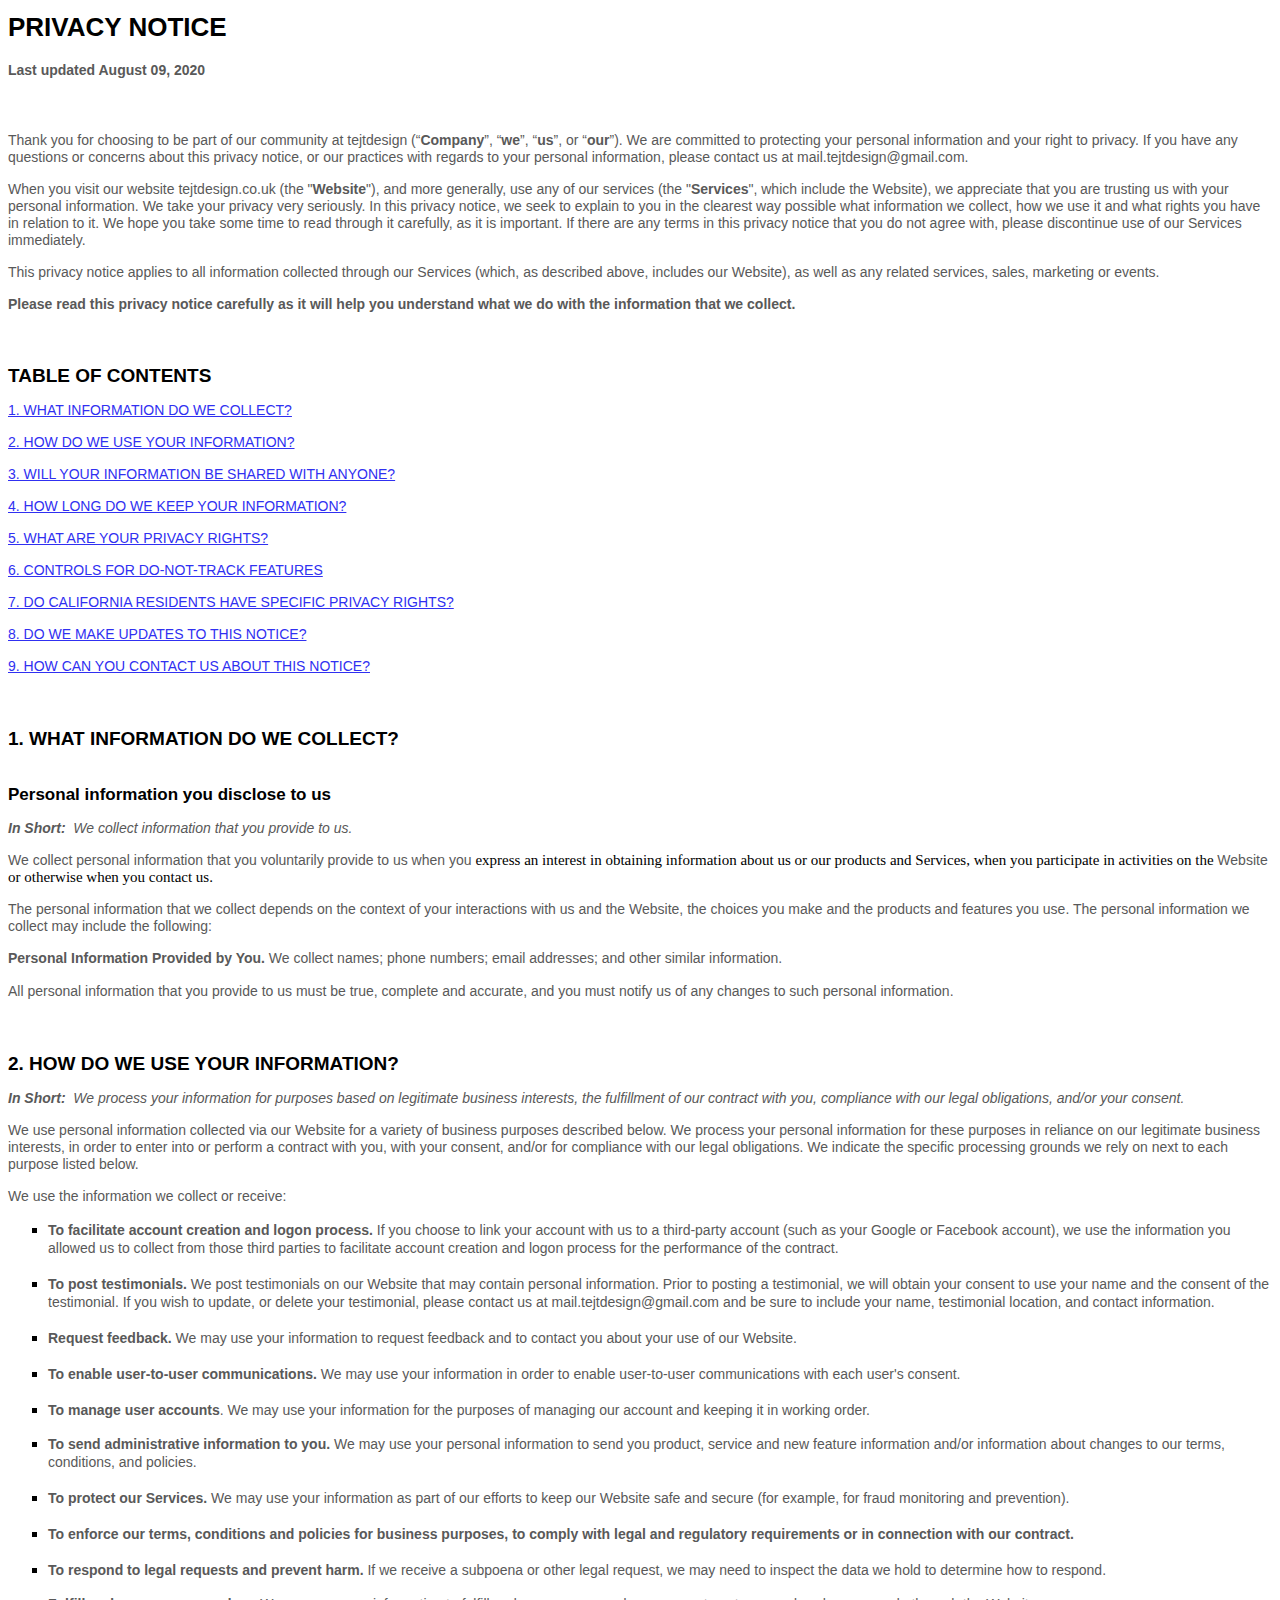
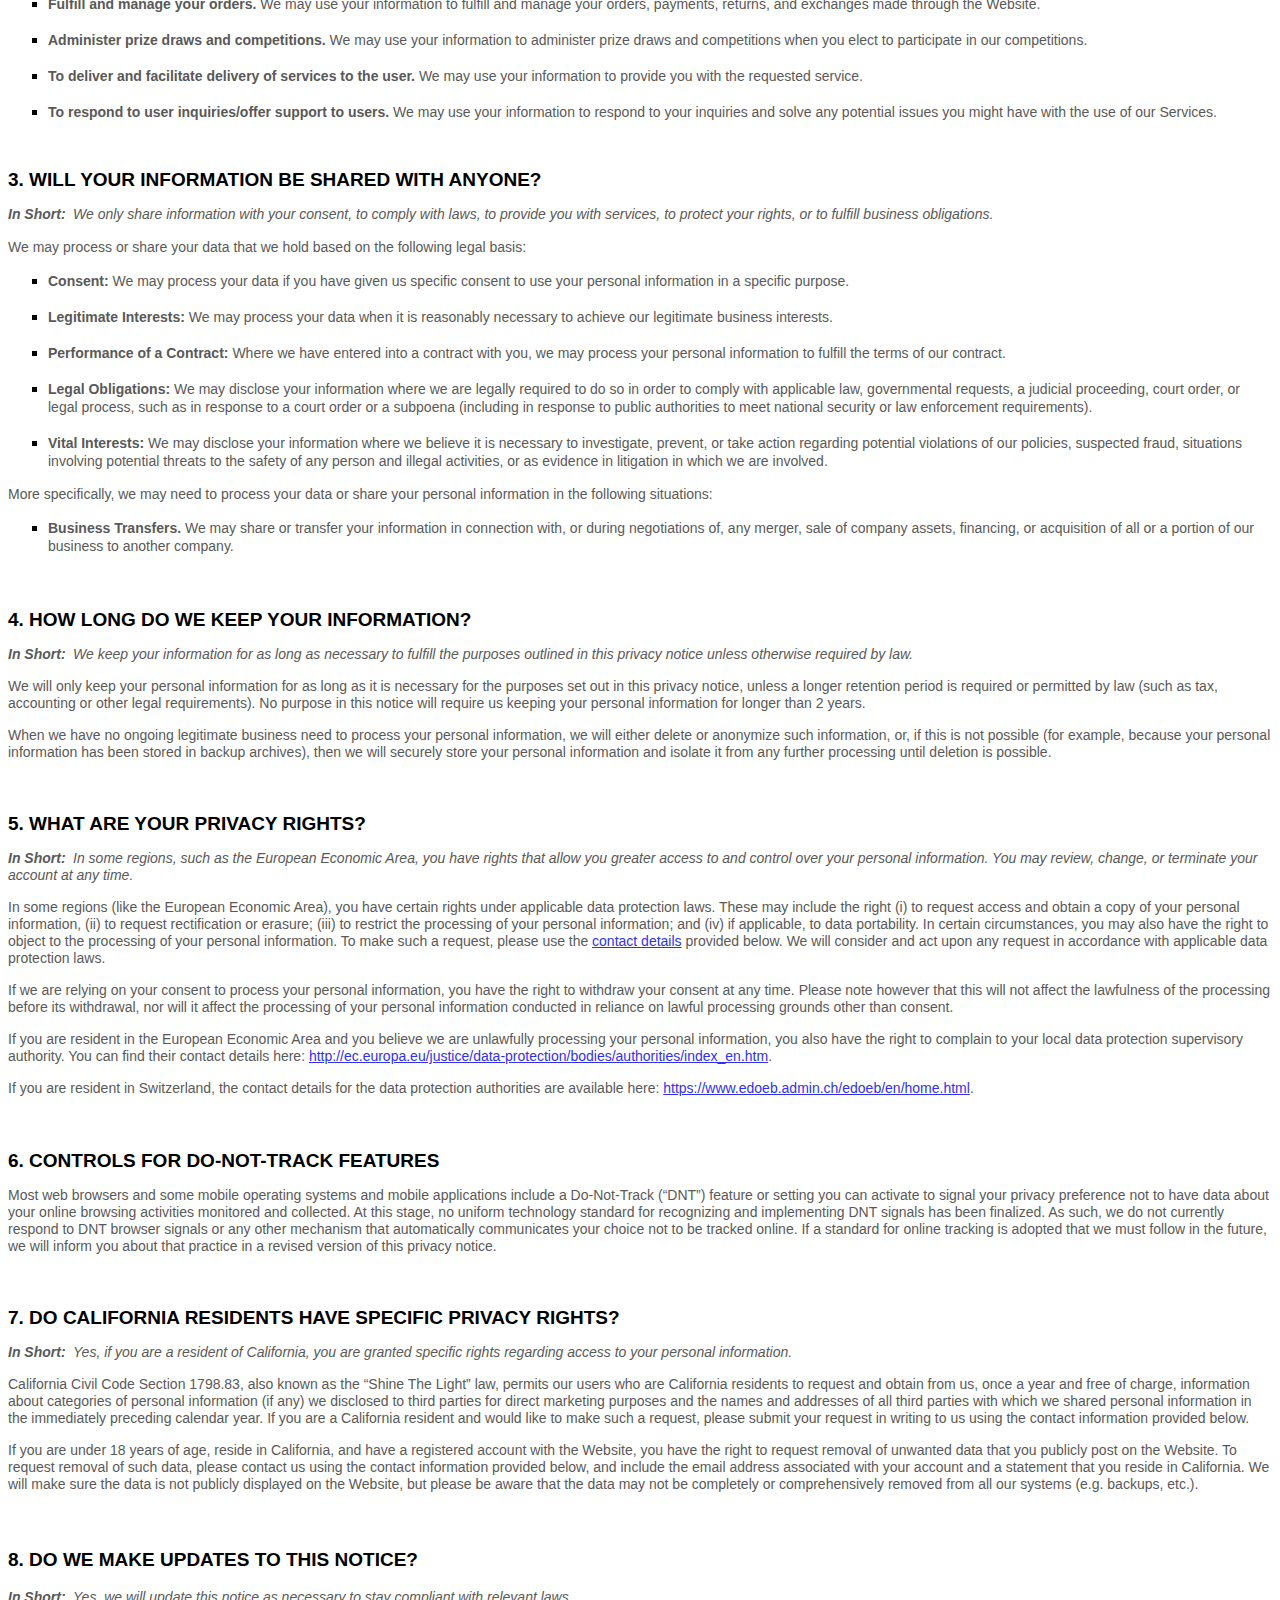
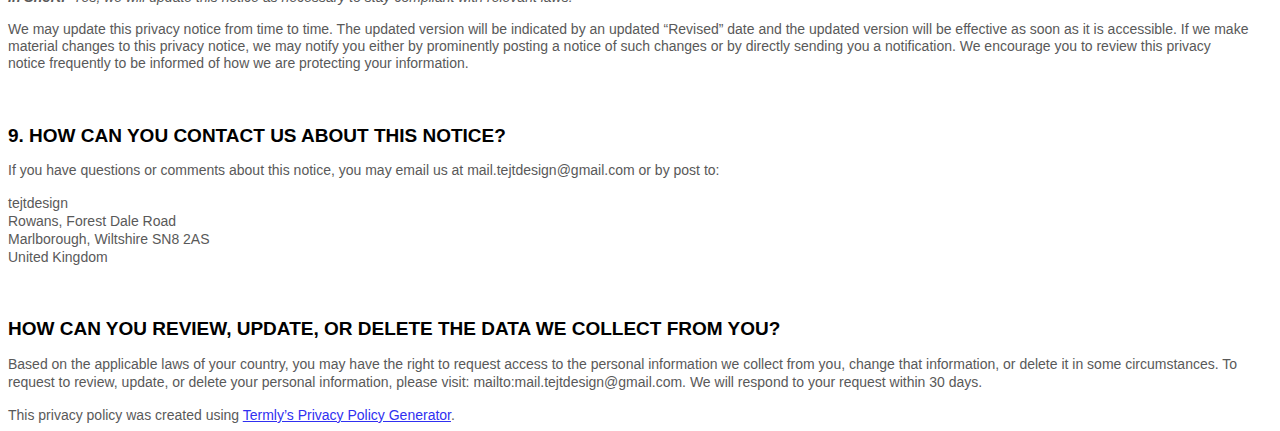
<file: privacy/index.html>
<!DOCTYPE html>
<html>
<head>
	<title>Privacy Policy</title>
	<meta name="robots" content="noindex">
</head>
<body>
<style>
  [data-custom-class='body'], [data-custom-class='body'] * {
          background: transparent !important;
        }
[data-custom-class='title'], [data-custom-class='title'] * {
          font-family: Arial !important;
font-size: 26px !important;
color: #000000 !important;
        }
[data-custom-class='subtitle'], [data-custom-class='subtitle'] * {
          font-family: Arial !important;
color: #595959 !important;
font-size: 14px !important;
        }
[data-custom-class='heading_1'], [data-custom-class='heading_1'] * {
          font-family: Arial !important;
font-size: 19px !important;
color: #000000 !important;
        }
[data-custom-class='heading_2'], [data-custom-class='heading_2'] * {
          font-family: Arial !important;
font-size: 17px !important;
color: #000000 !important;
        }
[data-custom-class='body_text'], [data-custom-class='body_text'] * {
          color: #595959 !important;
font-size: 14px !important;
font-family: Arial !important;
        }
[data-custom-class='link'], [data-custom-class='link'] * {
          color: #3030F1 !important;
font-size: 14px !important;
font-family: Arial !important;
word-break: break-word !important;
        }
</style>

      <div data-custom-class="body">
      <div align="center" class="MsoNormal" data-custom-class="title" style="text-align: left; line-height: 1.5;"><strong><span style="line-height: 22.5px; font-size: 26px;">PRIVACY NOTICE</span></strong></div><p style="font-size:15px;"><span style="color: rgb(127, 127, 127);"><strong><span data-custom-class="subtitle">Last updated <bdt class="question">August 09, 2020</bdt></span></strong></span></p><p style="font-size: 15px; line-height: 1.5;"><br></p><p style="font-size: 15px;"><span style="color: rgb(89, 89, 89);"><span data-custom-class="body_text">Thank you for choosing to be part of our community at <bdt class="question">tejtdesign</bdt><bdt class="block-component"></bdt> (“<bdt class="block-component"></bdt><strong>Company</strong><bdt class="statement-end-if-in-editor"></bdt>”, “<strong>we</strong>”, “<strong>us</strong>”, or “<strong>our</strong>”). We are committed to protecting your personal information and your right to privacy. If you have any questions or concerns about this privacy notice, or our practices with regards to your personal information, please contact us at <bdt class="question">mail.tejtdesign@gmail.com</bdt>.</span></span></p><p style="font-size: 15px;"><span style="color: rgb(89, 89, 89);"><span data-custom-class="body_text">When you <bdt class="block-component"></bdt>visit our website <bdt class="question">tejtdesign.co.uk</bdt> (the "<strong>Website</strong>"), <bdt class="statement-end-if-in-editor"></bdt><bdt class="block-component"></bdt><bdt class="block-component"></bdt> and more generally, use any of our services (the "<strong>Services</strong>", which include the <span style="color: rgb(89, 89, 89);"><span data-custom-class="body_text"><bdt class="block-component"></bdt>Website<span style="color: rgb(89, 89, 89);"><span data-custom-class="body_text"><bdt class="statement-end-if-in-editor"></bdt></span></span><bdt class="block-component"></bdt></span></span></span><span data-custom-class="body_text"><span style="color: rgb(89, 89, 89);"><span data-custom-class="body_text"><bdt class="block-component"></bdt></span></span></span><span data-custom-class="body_text">), we appreciate that you are trusting us with your personal information. We take your privacy very seriously. In this privacy notice, we seek to explain to you in the clearest way possible what information we collect, how we use it and what rights you have in relation to it. We hope you take some time to read through it carefully, as it is important. If there are any terms in this privacy notice<span style="color: rgb(89, 89, 89);"> </span>that you do not agree with, please discontinue use of our Services immediately.</span></span></p><p style="font-size: 15px;"><span style="color: rgb(89, 89, 89);"><span data-custom-class="body_text">This privacy notice applies to all information collected through our Services (which, as described above, includes our <bdt class="block-component"></bdt>Website<span style="color: rgb(89, 89, 89);"><span data-custom-class="body_text"><bdt class="statement-end-if-in-editor"></bdt></span></span><bdt class="block-component"><bdt class="block-component"></bdt></span></span></span><span data-custom-class="body_text">), as well as any related services, sales, marketing or events.</span></span></p><p style="font-size: 15px;"><span style="color: rgb(89, 89, 89);"><strong><span data-custom-class="body_text">Please read this privacy notice<span style="color: rgb(89, 89, 89);"> </span>carefully as it will help you understand what we do with the information that we collect.</span></strong></span></p><p style="font-size: 15px; line-height: 1.5;"><span style="color: rgb(89, 89, 89);"><br></span></p><p style="font-size:15px;"><span style="color: rgb(0, 0, 0);"><strong><span style="font-size: 19px;"><span data-custom-class="heading_1">TABLE OF CONTENTS</span></span></strong></span></p><p style="font-size:15px;"><a data-custom-class="link" href="#infocollect"><span style="color: rgb(89, 89, 89);">1. WHAT INFORMATION DO WE COLLECT?</span></a><span style="color: rgb(89, 89, 89);"><bdt class="block-component"></bdt></span></p><p style="font-size:15px;"><a data-custom-class="link" href="#infouse"><span style="color: rgb(89, 89, 89);">2. HOW DO WE USE YOUR INFORMATION?</span></a><span style="color: rgb(89, 89, 89);"><span style="color: rgb(89, 89, 89);"><bdt class="statement-end-if-in-editor"></bdt></span></span></p><p style="font-size:15px;"><span style="color: rgb(89, 89, 89);"><a data-custom-class="link" href="#infoshare">3. WILL YOUR INFORMATION BE SHARED WITH ANYONE?</a><bdt class="block-component"></bdt></span></span><span style="font-size: 15px; color: rgb(89, 89, 89);"><bdt class="block-component"></bdt></span><span style="color: rgb(89, 89, 89);"><span style="color: rgb(89, 89, 89);"><bdt class="block-component"></bdt><bdt class="block-component"></bdt></span></span><bdt class="block-component"></bdt><bdt class="block-component"></bdt></span></p><p style="font-size:15px;"><a data-custom-class="link" href="#inforetain"><span style="color: rgb(89, 89, 89);">4. HOW LONG DO WE KEEP YOUR INFORMATION?</span></a><span style="color: rgb(89, 89, 89);"><span style="color: rgb(89, 89, 89);"><bdt class="block-component"></bdt></span></span><bdt class="block-component"></bdt></p><p style="font-size:15px;"><a data-custom-class="link" href="#privacyrights"><span style="color: rgb(89, 89, 89);">5. WHAT ARE YOUR PRIVACY RIGHTS?</span></a></p><p style="font-size:15px;"><a data-custom-class="link" href="#DNT"><span style="color: rgb(89, 89, 89);">6. CONTROLS FOR DO-NOT-TRACK FEATURES</span></a></p><p style="font-size:15px;"><a data-custom-class="link" href="#caresidents"><span style="color: rgb(89, 89, 89);">7. DO CALIFORNIA RESIDENTS HAVE SPECIFIC PRIVACY RIGHTS?</span></a></p><p style="font-size:15px;"><a data-custom-class="link" href="#policyupdates"><span style="color: rgb(89, 89, 89);">8. DO WE MAKE UPDATES TO THIS NOTICE?</span></a></p><p style="font-size:15px;"><a data-custom-class="link" href="#contact"><span style="color: rgb(89, 89, 89);">9. HOW CAN YOU CONTACT US ABOUT THIS NOTICE?</span></a></p><p style="font-size: 15px; line-height: 1.5;"><span style="color: rgb(89, 89, 89);"><br></span></p><p id="infocollect" style="font-size:15px;"><span style="color: rgb(0, 0, 0);"><strong><span style="font-size: 19px;"><span data-custom-class="heading_1">1. WHAT INFORMATION DO WE COLLECT?</span></span></strong></span><bdt class="block-component"><span data-custom-class="body_text"></span></bdt></p><p style="font-size: 15px;"><strong><span style="font-size: 16px;"><span data-custom-class="heading_2"><strong><span data-custom-class="heading_2"><br>Personal information you disclose to us</span></strong></span></span></strong></p><p style="font-size:15px;"><strong><span data-custom-class="body_text"><em><span style="font-size: 15px;">In Short:  </span></em></span></strong><span data-custom-class="body_text"><em><span style="font-size: 15px;">We collect information that you provide to us.</span></em></span></p><p style="font-size:15px;"><span data-custom-class="body_text"><span style="font-size: 15px;">We collect personal information that you voluntarily provide to us when you <bdt class="block-component"></bdt></span></span>express an interest in obtaining information about us or our products and Services, when you participate in activities on the <span data-custom-class="body_text"><span style="font-size: 15px;"><bdt class="block-component"></bdt>Website<bdt class="statement-end-if-in-editor"></bdt><bdt class="block-component"></bdt><bdt class="block-component"></bdt></span></span><bdt class="block-component"></bdt> or otherwise when you contact us.</span></span></p><p style="font-size:15px;"><span data-custom-class="body_text"><span style="font-size: 15px;">The personal information that we collect depends on the context of your interactions with us and the <span data-custom-class="body_text"><bdt class="block-component"></bdt>Website<bdt class="statement-end-if-in-editor"></bdt><bdt class="block-component"></bdt><bdt class="block-component"></bdt></span>, the choices you make and the products and features you use. The personal information we collect may include the following:<bdt class="block-component"></bdt></span></span></p><p style="font-size:15px;"><span style="font-size: 15px;"><span data-custom-class="body_text"><strong>Personal Information Provided by You.</strong> We collect <bdt class="forloop-component"></bdt><bdt class="question">names</bdt>; <bdt class="forloop-component"></bdt><bdt class="question">phone numbers</bdt>; <bdt class="forloop-component"></bdt><bdt class="question">email addresses</bdt>; <bdt class="forloop-component"></bdt>and other similar information.</span><span data-custom-class="body_text"><bdt class="statement-end-if-in-editor"></bdt><bdt class="block-component"><bdt class="block-component"></bdt></bdt></span></span></p><div><span data-custom-class="body_text">All personal information that you provide to us must be true, complete and accurate, and you must notify us of any changes to such personal information.<span style="font-size: 15px;"><bdt class="statement-end-if-in-editor"><bdt class="statement-end-if-in-editor"></bdt></bdt></span></span><bdt class="block-component"></bdt><span data-custom-class="body_text"><span style="font-size: 15px;"><bdt class="statement-end-if-in-editor"><bdt class="statement-end-if-in-editor"><span style="font-size: 15px;"><span data-custom-class="body_text"><span style="font-size: 15px;"><span data-custom-class="body_text"><bdt class="statement-end-if-in-editor"><bdt class="statement-end-if-in-editor"><bdt class="block-component"></bdt></bdt></span></span></span></span><span style="color: rgb(89, 89, 89); font-size: 15px;"><span data-custom-class="body_text"><span style="color: rgb(89, 89, 89); font-size: 15px;"><span data-custom-class="body_text"><bdt class="statement-end-if-in-editor"><bdt class="block-component"></bdt></bdt></span></span></span></span></bdt></span></span><bdt class="block-component"></bdt></p><p style="font-size: 15px; line-height: 1.5;"><br></p><p id="infouse" style="font-size: 15px;"><span style="color: rgb(0, 0, 0);"><strong><span style="font-size: 19px;"><span data-custom-class="heading_1">2. HOW DO WE USE YOUR INFORMATION?</span></span></strong></span></p><p style="font-size: 15px;"><span data-custom-class="body_text"><em><strong>In Short:  </strong>We process your information for purposes based on legitimate business interests, the fulfillment of our contract with you, compliance with our legal obligations, and/or your consent.</em></span></p><p style="font-size: 15px;"><span data-custom-class="body_text">We use personal information collected via our <span style="font-size: 15px;"><span data-custom-class="body_text"><bdt class="block-component"></bdt>Website<bdt class="statement-end-if-in-editor"></bdt><bdt class="block-component"></bdt><bdt class="block-component"></bdt></span></span> for a variety of business purposes described below. We process your personal information for these purposes in reliance on our legitimate business interests, in order to enter into or perform a contract with you, with your consent, and/or for compliance with our legal obligations. We indicate the specific processing grounds we rely on next to each purpose listed below.</span><bdt class="block-component"></bdt></p><p style="font-size: 15px;"><span data-custom-class="body_text">We use the information we collect or receive:</span><bdt class="block-component"></bdt></p><ul><li><span data-custom-class="body_text"><span style="color: rgb(89, 89, 89); font-size: 15px;"><span style="font-size: 15px;"><span style="color: rgb(89, 89, 89);"><strong><span data-custom-class="body_text">To facilitate account creation and logon process.</span></strong><span data-custom-class="body_text"> If you choose to link your account with us to a third-party account (such as your Google or Facebook account), we use the information you allowed us to collect from those third parties to facilitate account creation and logon process for the performance of the contract. <bdt class="block-component"></bdt></span></span></span></span></span></span></span><br><br></span></li><li><span style="font-size: 15px;"><span style="color: rgb(89, 89, 89);"><strong><span data-custom-class="body_text">To post testimonials.</span></strong><span data-custom-class="body_text"> We post testimonials on our <span style="font-size: 15px;"><span style="color: rgb(89, 89, 89);"><span data-custom-class="body_text"><bdt class="block-component"></bdt>Website<bdt class="statement-end-if-in-editor"></bdt><bdt class="block-component"></bdt><bdt class="block-component"></bdt></span></span></span> that may contain personal information. Prior to posting a testimonial, we will obtain your consent to use your name and the consent of the testimonial. If you wish to update, or delete your testimonial, please contact us at <bdt class="block-component"></bdt><bdt class="question">mail.tejtdesign@gmail.com</bdt><bdt class="else-block"></bdt> and be sure to include your name, testimonial location, and contact information.</span></span></span><span data-custom-class="body_text"><br><br></span></li><li><span style="font-size: 15px;"><span style="color: rgb(89, 89, 89);"><strong><span data-custom-class="body_text">Request feedback.</span></strong><span data-custom-class="body_text"> We may use your information to request feedback and to contact you about your use of our <span style="font-size: 15px;"><span style="color: rgb(89, 89, 89);"><span data-custom-class="body_text"><bdt class="block-component"></bdt>Website<bdt class="statement-end-if-in-editor"></bdt><bdt class="block-component"></bdt><bdt class="block-component"></bdt></span></span></span>.</span></span></span><span data-custom-class="body_text"><br><br></span></li><li><span style="font-size: 15px;"><span style="color: rgb(89, 89, 89);"><strong><span data-custom-class="body_text">To enable user-to-user communications.</span></strong><span data-custom-class="body_text"> We may use your information in order to enable user-to-user communications with each user's consent.</span></span></span><span data-custom-class="body_text"><br><br></span></li><li><span style="font-size: 15px;"><span style="color: rgb(89, 89, 89);"><span style="font-size: 15px;"><span style="color: rgb(89, 89, 89);"><span style="font-size: 15px;"><span style="color: rgb(89, 89, 89);"><span style="font-size: 15px;"><span style="color: rgb(89, 89, 89);"><span style="font-size: 15px;"><span style="color: rgb(89, 89, 89);"><span style="font-size: 15px;"><span style="color: rgb(89, 89, 89);"><span style="font-size: 15px;"><span style="color: rgb(89, 89, 89);"><span style="font-size: 15px;"><span style="color: rgb(89, 89, 89);"><span style="font-size: 15px;"><span style="color: rgb(89, 89, 89);"><span style="font-size: 15px;"><span style="color: rgb(89, 89, 89);"><span style="font-size: 15px;"><span style="color: rgb(89, 89, 89);"><span style="font-size: 15px;"><span style="color: rgb(89, 89, 89);"><span style="font-size: 15px;"><span style="color: rgb(89, 89, 89);"><span data-custom-class="body_text"><strong>To manage user accounts</strong>. We may use your information for the purposes of managing our account and keeping it in working order.</span></span></span></span></span></span></span></span></span></span></span></span></span></span></span></span></span></span></span></span></span></span></span></span></span></span></span><bdt class="statement-end-if-in-editor"></bdt></li></ul><p style="font-size: 15px;"><bdt class="block-component"></bdt></p><ul><li><span data-custom-class="body_text"><span style="color: rgb(89, 89, 89); font-size: 15px;"><strong><span data-custom-class="body_text">To send administrative information to you. </span></strong><span data-custom-class="body_text">We may use your personal information to send you product, service and new feature information and/or information about changes to our terms, conditions, and policies.</span></span><br><br></span></li><li><span style="font-size: 15px;"><span style="color: rgb(89, 89, 89);"><strong><span data-custom-class="body_text">To protect our Services.</span></strong><span data-custom-class="body_text"> We may use your information as part of our efforts to keep our <span style="font-size: 15px;"><span style="color: rgb(89, 89, 89);"><span data-custom-class="body_text"><bdt class="block-component"></bdt>Website<bdt class="statement-end-if-in-editor"></bdt><bdt class="block-component"></bdt><bdt class="block-component"></bdt></span></span></span> safe and secure (for example, for fraud monitoring and prevention).</span></span></span><span data-custom-class="body_text"><br><br></span></li><li><span style="font-size: 15px;"><span style="color: rgb(89, 89, 89);"><strong><span data-custom-class="body_text">To enforce our terms, conditions and policies for business purposes, to comply with legal and regulatory requirements or in connection with our contract.</span></strong></span></span><span data-custom-class="body_text"><br><br></span></li><li><span style="font-size: 15px;"><span style="color: rgb(89, 89, 89);"><strong><span data-custom-class="body_text">To respond to legal requests and prevent harm. </span></strong><span data-custom-class="body_text">If we receive a subpoena or other legal request, we may need to inspect the data we hold to determine how to respond.</span></span></span><bdt class="statement-end-if-in-editor"></bdt></li></ul><p style="font-size: 15px;"><bdt class="block-component"></bdt></p><ul><li><span style="font-size: 15px;"><span style="color: rgb(89, 89, 89);"><strong><span data-custom-class="body_text">Fulfill and manage your orders.</span></strong><span data-custom-class="body_text"> We may use your information to fulfill and manage your orders, payments, returns, and exchanges made through the <span style="font-size: 15px;"><span style="color: rgb(89, 89, 89);"><span data-custom-class="body_text"><bdt class="block-component"></bdt>Website<bdt class="statement-end-if-in-editor"></bdt><bdt class="block-component"></bdt><bdt class="block-component"></bdt></span></span></span>.</span></span></span><span data-custom-class="body_text"><br><br></span></li><li><span style="font-size: 15px;"><span style="color: rgb(89, 89, 89);"><strong><span data-custom-class="body_text">Administer prize draws and competitions. </span></strong><span data-custom-class="body_text">We may use your information to administer prize draws and competitions when you elect to participate in our competitions.</span></span></span><span data-custom-class="body_text"><br><br></span></li><li><span style="font-size: 15px;"><span style="color: rgb(89, 89, 89);"><span style="font-size: 15px;"><span style="color: rgb(89, 89, 89);"><span style="font-size: 15px;"><span style="color: rgb(89, 89, 89);"><span style="font-size: 15px;"><span style="color: rgb(89, 89, 89);"><span style="font-size: 15px;"><span style="color: rgb(89, 89, 89);"><span style="font-size: 15px;"><span style="color: rgb(89, 89, 89);"><span style="font-size: 15px;"><span style="color: rgb(89, 89, 89);"><span style="font-size: 15px;"><span style="color: rgb(89, 89, 89);"><span style="font-size: 15px;"><span style="color: rgb(89, 89, 89);"><span style="font-size: 15px;"><span style="color: rgb(89, 89, 89);"><span style="font-size: 15px;"><span style="color: rgb(89, 89, 89);"><span style="font-size: 15px;"><span style="color: rgb(89, 89, 89);"><span style="font-size: 15px;"><span style="color: rgb(89, 89, 89);"><span data-custom-class="body_text"><strong>To deliver and facilitate delivery of services to the user.</strong> We may use your information to provide you with the requested service.</span></span></span></span></span></span></span></span></span></span></span></span></span></span></span></span></span></span></span></span></span></span></span></span></span></span></span><span data-custom-class="body_text"><br><br></span></li><li><span style="font-size: 15px;"><span style="color: rgb(89, 89, 89);"><span style="font-size: 15px;"><span style="color: rgb(89, 89, 89);"><span style="font-size: 15px;"><span style="color: rgb(89, 89, 89);"><span style="font-size: 15px;"><span style="color: rgb(89, 89, 89);"><span style="font-size: 15px;"><span style="color: rgb(89, 89, 89);"><span style="font-size: 15px;"><span style="color: rgb(89, 89, 89);"><span style="font-size: 15px;"><span style="color: rgb(89, 89, 89);"><span style="font-size: 15px;"><span style="color: rgb(89, 89, 89);"><span style="font-size: 15px;"><span style="color: rgb(89, 89, 89);"><span style="font-size: 15px;"><span style="color: rgb(89, 89, 89);"><span style="font-size: 15px;"><span style="color: rgb(89, 89, 89);"><span style="font-size: 15px;"><span style="color: rgb(89, 89, 89);"><span style="font-size: 15px;"><span style="color: rgb(89, 89, 89);"><span data-custom-class="body_text"><strong>To respond to user inquiries/offer support to users.</strong> We may use your information to respond to your inquiries and solve any potential issues you might have with the use of our Services.</span></span></span></span></span></span></span></span></span></span></span></span></span></span></span></span></span></span></span></span></span></span></span></span></span></span></span><bdt class="statement-end-if-in-editor"></bdt></li></ul><p style="font-size: 15px;"><bdt class="block-component"></bdt></li></ul><p style="font-size: 15px;"><bdt class="block-component"></bdt></li></ul><p style="font-size: 15px;"><bdt class="block-component"><bdt class="statement-end-if-in-editor"></bdt></bdt></p><p style="font-size: 15px;"><br></p><p id="infoshare" style="font-size:15px;"><span style="color: rgb(0, 0, 0);"><strong><span style="font-size: 19px;"><span data-custom-class="heading_1">3. WILL YOUR INFORMATION BE SHARED WITH ANYONE?</span></span></strong></span></p><p style="font-size: 15px;"><span style="color: rgb(89, 89, 89);"><strong><em><span style="font-size: 15px;"><span data-custom-class="body_text">In Short:</span></span> </em> </strong><span style="font-size: 15px;"><em><span data-custom-class="body_text">We only share information with your consent, to comply with laws, to provide you with services, to protect your rights, or to fulfill business obligations.</span></em></span></span></p><div><span style="color: rgb(89, 89, 89); font-size: 15px;"><span data-custom-class="body_text">We may process or share your data that we hold based on the following legal basis:</span></span></div><ul><li><span data-custom-class="body_text"><span style="color: rgb(89, 89, 89); font-size: 15px;"><strong>Consent:</strong> We may process your data if you have given us specific consent to use your personal information in a specific purpose.</span><br><br></span></li><li><span data-custom-class="body_text"><span style="color: rgb(89, 89, 89); font-size: 15px;"><strong>Legitimate Interests:</strong> We may process your data when it is reasonably necessary to achieve our legitimate business interests.</span><br><br></span></li><li><span data-custom-class="body_text"><span style="color: rgb(89, 89, 89); font-size: 15px;"><strong>Performance of a Contract: </strong>Where we have entered into a contract with you, we may process your personal information to fulfill the terms of our contract.</span><br><br></span></li><li><span data-custom-class="body_text"><span style="color: rgb(89, 89, 89); font-size: 15px;"><strong>Legal Obligations:</strong> We may disclose your information where we are legally required to do so in order to comply with applicable law, governmental requests, a judicial proceeding, court order, or legal process, such as in response to a court order or a subpoena (including in response to public authorities to meet national security or law enforcement requirements).</span><br><br></span></li><li><span style="color: rgb(89, 89, 89); font-size: 15px;"><span data-custom-class="body_text"><strong>Vital Interests:</strong> We may disclose your information where we believe it is necessary to investigate, prevent, or take action regarding potential violations of our policies, suspected fraud, situations involving potential threats to the safety of any person and illegal activities, or as evidence in litigation in which we are involved.</span></span></li></ul><p style="font-size:15px;"><span style="font-size: 15px;"><span style="color: rgb(89, 89, 89);"><span data-custom-class="body_text">More specifically, we may need to process your data or share your personal information in the following situations:</span></span></span></p><ul><li><span style="font-size: 15px;"><span style="color: rgb(89, 89, 89);"><strong><span data-custom-class="body_text">Business Transfers.</span></strong><span data-custom-class="body_text"> We may share or transfer your information in connection with, or during negotiations of, any merger, sale of company assets, financing, or acquisition of all or a portion of our business to another company.</span></span></span></li></ul><div><span style="font-size: 15px;"><span style="color: rgb(89, 89, 89);"><span data-custom-class="body_text"><bdt class="block-component"></bdt></span></span></span></span></span></li></ul><div><span style="font-size: 15px;"><span style="color: rgb(89, 89, 89);"><span data-custom-class="body_text"><bdt class="block-component"></bdt></span></span></span></span></span></bdt></span></span></span></span></span></li></ul><div><span style="font-size: 15px;"><span style="color: rgb(89, 89, 89);"><span style="font-size: 15px;"><span style="color: rgb(89, 89, 89);"><span data-custom-class="body_text"><bdt class="block-component"></bdt></span></span></span></span></span></li></ul><div><span style="font-size: 15px;"><span style="color: rgb(89, 89, 89);"><span data-custom-class="body_text"><bdt class="block-component"></bdt></span></span></span></span></span></li></ul><div><span style="font-size: 15px;"><span style="color: rgb(89, 89, 89);"><span data-custom-class="body_text"><bdt class="block-component"></bdt></span></span></span></span></span></li></ul><div><span style="font-size: 15px;"><span style="color: rgb(89, 89, 89);"><span style="font-size: 15px;"><span data-custom-class="body_text"><bdt class="block-component"></bdt></span></span></span></span></span></li></ul><div><span style="color: rgb(89, 89, 89);"><bdt class="block-component"></bdt></span><span style="color: rgb(89, 89, 89); font-size: 15px;"><span style="font-size: 15px;"><span style="color: rgb(89, 89, 89);"><span style="font-size: 15px;"><span style="color: rgb(89, 89, 89);"><bdt class="block-component"><span data-custom-class="heading_1"></bdt></span><span data-custom-class="body_text"><bdt class="block-component"></bdt><bdt class="block-component"></bdt></span><bdt class="block-component"><span data-custom-class="body_text"><bdt class="block-component"></bdt><bdt class="block-component"></span></bdt></span></span></span></span></span></span></span></span></p><p style="font-size: 15px; line-height: 1.5;"><span style="color: rgb(89, 89, 89);"><br></span></p><p id="inforetain" style="font-size:15px;"><span style="color: rgb(0, 0, 0);"><strong><span style="font-size: 19px;"><span data-custom-class="heading_1">4. HOW LONG DO WE KEEP YOUR INFORMATION?</span></span></strong></span></p><p style="font-size: 15px;"><span style="color: rgb(89, 89, 89);"><strong><em><span style="font-size: 15px;"><span data-custom-class="body_text">In Short:</span></span> </em> </strong><span style="font-size: 15px;"><em><span data-custom-class="body_text">We keep your information for as long as necessary to fulfill the purposes outlined in this privacy notice<span style="color: rgb(89, 89, 89);"> </span>unless otherwise required by law.</span></em></span></span></p><p style="font-size: 15px;"><span style="font-size: 15px;"><span style="color: rgb(89, 89, 89);"><span data-custom-class="body_text">We will only keep your personal information for as long as it is necessary for the purposes set out in this privacy notice, unless a longer retention period is required or permitted by law (such as tax, accounting or other legal requirements). No purpose in this notice will require us keeping your personal information for longer than <bdt class="block-component"></bdt><bdt class="question">2 years</bdt><bdt class="statement-end-if-in-editor"></bdt>.</span></span></span></p><p style="font-size: 15px;"><span style="color: rgb(89, 89, 89); font-size: 15px;"><span data-custom-class="body_text">When we have no ongoing legitimate business need to process your personal information, we will either delete or anonymize such information, or, if this is not possible (for example, because your personal information has been stored in backup archives), then we will securely store your personal information and isolate it from any further processing until deletion is possible.</span></span><span style="color: rgb(89, 89, 89);"><bdt class="block-component"></bdt></span><span style="color: rgb(89, 89, 89); font-size: 15px;"><span data-custom-class="body_text"><bdt class="block-component"></bdt></span></span></span></p><p style="font-size: 15px; line-height: 1.5;"><span style="color: rgb(89, 89, 89);"><br></span></p><p id="privacyrights" style="font-size:15px;"><span style="color: rgb(0, 0, 0);"><strong><span style="font-size: 19px;"><span data-custom-class="heading_1">5. WHAT ARE YOUR PRIVACY RIGHTS?</span></span></strong></span></p><p style="font-size: 15px;"><span style="color: rgb(89, 89, 89);"><strong><em><span style="font-size: 15px;"><span data-custom-class="body_text">In Short:</span></span> </em> </strong><span style="font-size: 15px;"><span data-custom-class="body_text"><em><bdt class="block-component"></bdt>In some regions, such as the European Economic Area, you have rights that allow you greater access to and control over your personal information. <bdt class="statement-end-if-in-editor"></bdt>You may review, change, or terminate your account at any time.</em></span><bdt class="block-component"></bdt></span></span></p><p style="font-size: 15px;"><span style="font-size: 15px;"><span style="color: rgb(89, 89, 89);"><span data-custom-class="body_text">In some regions (like the European Economic Area), you have certain rights under applicable data protection laws. These may include the right (i) to request access and obtain a copy of your personal information, (ii) to request rectification or erasure; (iii) to restrict the processing of your personal information; and (iv) if applicable, to data portability. In certain circumstances, you may also have the right to object to the processing of your personal information. To make such a request, please use the</span></span> </span><span data-custom-class="body_text"><a data-custom-class="link" href="#contact"><span style="font-size: 15px;"><span style="color: rgb(48, 48, 241);">contact details</span></span></a></span><span style="font-size: 15px;"><span style="color: rgb(89, 89, 89);"><span data-custom-class="body_text"> provided below. We will consider and act upon any request in accordance with applicable data protection laws.</span></span></span></p><p style="font-size: 15px;"><span style="font-size: 15px;"><span style="color: rgb(89, 89, 89);"><span data-custom-class="body_text">If we are relying on your consent to process your personal information, you have the right to withdraw your consent at any time. Please note however that this will not affect the lawfulness of the processing before its withdrawal, nor will it affect the processing of your personal information conducted in reliance on lawful processing grounds other than consent.<span style="color: rgb(89, 89, 89);"><span style="font-size: 15px;"><bdt class="statement-end-if-in-editor"></bdt></span></span></span></span></span></p><p style="font-size: 15px;"><span style="font-size: 15px;"><span style="color: rgb(89, 89, 89);"><span data-custom-class="body_text">If you are resident in the European Economic Area and you believe we are unlawfully processing your personal information, you also have the right to complain to your local data protection supervisory authority. You can find their contact details here:<span style="font-size: 15px;"> </span><span style="color: rgb(48, 48, 241);"><span data-custom-class="body_text"><a data-custom-class="link" href="http://ec.europa.eu/justice/data-protection/bodies/authorities/index_en.htm" rel="noopener noreferrer" target="_blank"><span style="font-size: 15px;">http://ec.europa.eu/justice/data-protection/bodies/authorities/index_en.htm</span></a></span></span></span></span></span><span data-custom-class="body_text"><span style="color: rgb(48, 48, 241);"><span style="font-size: 15px;">.</span></span></span></p><p style="font-size: 15px;"><span style="font-size: 15px;"><span style="color: rgb(89, 89, 89);"><span data-custom-class="body_text">If you are resident in Switzerland, the contact details for the data protection authorities are available here: <span style="color: rgb(48, 48, 241);"><span data-custom-class="body_text"><span style="font-size: 15px;"><a data-custom-class="link" href="https://www.edoeb.admin.ch/edoeb/en/home.html" rel="noopener noreferrer" target="_blank">https://www.edoeb.admin.ch/edoeb/en/home.html</a>.</span></span></span></span></span></span></p><p style="font-size: 15px;"><span style="font-size: 15px;"><span style="color: rgb(89, 89, 89);"><bdt class="block-component"><span data-custom-class="body_text"></bdt><bdt class="block-component"></bdt></span></span></span></span></span></span></span><span data-custom-class="body_text"><bdt class="block-component"></bdt></span></span></span></span></span></span></span></p><p style="font-size: 15px; line-height: 1.5;"><br></p><p id="DNT" style="font-size:15px;"><span style="color: rgb(0, 0, 0);"><strong><span style="font-size: 19px;"><span data-custom-class="heading_1">6. CONTROLS FOR DO-NOT-TRACK FEATURES</span></span></strong></span></p><p style="font-size: 15px;"><span style="color: rgb(89, 89, 89);"><span style="font-size: 15px;"><span data-custom-class="body_text">Most web browsers and some mobile operating systems and mobile applications include a Do-Not-Track (“DNT”) feature or setting you can activate to signal your privacy preference not to have data about your online browsing activities monitored and collected. At this stage, no uniform technology standard for recognizing and implementing DNT signals has been finalized. As such, we do not currently respond to DNT browser signals or any other mechanism that automatically communicates your choice not to be tracked online. If a standard for online tracking is adopted that we must follow in the future, we will inform you about that practice in a revised version of this privacy notice.</span></span></span></p><p style="font-size: 15px; line-height: 1.5;"><br></p><p id="caresidents" style="font-size:15px;"><span style="color: rgb(0, 0, 0);"><strong><span style="font-size: 19px;"><span data-custom-class="heading_1">7. DO CALIFORNIA RESIDENTS HAVE SPECIFIC PRIVACY RIGHTS?</span></span></strong></span></p><p style="font-size: 15px;"><span style="color: rgb(89, 89, 89);"><strong><em><span style="font-size: 15px;"><span data-custom-class="body_text">In Short:</span></span> </em> </strong><span style="font-size: 15px;"><em><span data-custom-class="body_text">Yes, if you are a resident of California, you are granted specific rights regarding access to your personal information.</span></em></span></span></p><p style="font-size: 15px;"><span style="font-size: 15px;"><span style="color: rgb(89, 89, 89);"><span data-custom-class="body_text">California Civil Code Section 1798.83, also known as the “Shine The Light” law, permits our users who are California residents to request and obtain from us, once a year and free of charge, information about categories of personal information (if any) we disclosed to third parties for direct marketing purposes and the names and addresses of all third parties with which we shared personal information in the immediately preceding calendar year. If you are a California resident and would like to make such a request, please submit your request in writing to us using the contact information provided below.</span></span></span></p><p style="font-size: 15px;"><span style="color: rgb(89, 89, 89); font-size: 15px;"><span data-custom-class="body_text">If you are under 18 years of age, reside in California, and have a registered account with <span style="color: rgb(89, 89, 89); font-size: 15px;"><span data-custom-class="body_text"><span style="font-size: 15px;"><span style="color: rgb(89, 89, 89);"><span data-custom-class="body_text"><bdt class="block-component"></bdt>the Website<bdt class="statement-end-if-in-editor"></bdt><bdt class="block-component"></bdt><bdt class="block-component"></bdt></span></span></span></span></span>, you have the right to request removal of unwanted data that you publicly post on the <span style="color: rgb(89, 89, 89); font-size: 15px;"><span data-custom-class="body_text"><span style="font-size: 15px;"><span style="color: rgb(89, 89, 89);"><span data-custom-class="body_text"><bdt class="block-component"></bdt>Website<bdt class="statement-end-if-in-editor"></bdt><bdt class="block-component"></bdt><bdt class="block-component"></bdt></span></span></span></span></span>. To request removal of such data, please contact us using the contact information provided below, and include the email address associated with your account and a statement that you reside in California. We will make sure the data is not publicly displayed on the <span style="color: rgb(89, 89, 89); font-size: 15px;"><span data-custom-class="body_text"><span style="font-size: 15px;"><span style="color: rgb(89, 89, 89);"><span data-custom-class="body_text"><bdt class="block-component"></bdt>Website<bdt class="statement-end-if-in-editor"></bdt><bdt class="block-component"></bdt><bdt class="block-component"></bdt></span></span></span></span></span>, but please be aware that the data may not be completely or comprehensively removed from all our systems (e.g. backups, etc.).  </span><span data-custom-class="body_text"><bdt class="block-component"></bdt></span></span></span></span></span></span></span></span></div><p style="font-size: 15px; line-height: 1.5;"><span style="color: rgb(89, 89, 89);"><br></span></p><p id="policyupdates" style="font-size: 15px; line-height: 1.5;"><span style="color: rgb(0, 0, 0);"><strong><span style="font-size: 19px;"><span data-custom-class="heading_1">8. DO WE MAKE UPDATES TO THIS NOTICE?</span></span></strong></span></p><p style="font-size:15px;"><span style="color: rgb(89, 89, 89);"><strong><em><span style="font-size: 15px;"><span data-custom-class="body_text">In Short:</span></span> </em> </strong><span style="font-size: 15px;"><em><span data-custom-class="body_text">Yes, we will update this notice as necessary to stay compliant with relevant laws.</span></em></span></span></p><p style="font-size:15px;"><span style="color: rgb(89, 89, 89); font-size: 15px;"><span data-custom-class="body_text">We may update this privacy notice<span style="color: rgb(89, 89, 89);"> </span>from time to time. The updated version will be indicated by an updated “Revised” date and the updated version will be effective as soon as it is accessible. If we make material changes to this privacy notice, we may notify you either by prominently posting a notice of such changes or by directly sending you a notification. We encourage you to review this privacy notice<span style="color: rgb(89, 89, 89);"> </span>frequently to be informed of how we are protecting your information.</span></span></p><p style="font-size: 15px; line-height: 1.5;"><span style="color: rgb(89, 89, 89);"><br></span></p><p id="contact" style="font-size:15px;"><span style="color: rgb(0, 0, 0);"><strong><span style="font-size: 19px;"><span data-custom-class="heading_1">9. HOW CAN YOU CONTACT US ABOUT THIS NOTICE?</span></span></strong></span></p><p style="font-size: 15px;"><span style="color: rgb(89, 89, 89); font-size: 15px;"><span data-custom-class="body_text">If you have questions or comments about this notice, you may <bdt class="block-component"></bdt>email us at <bdt class="question">mail.tejtdesign@gmail.com</bdt><bdt class="statement-end-if-in-editor"></bdt> or by post to:</span></span></p><div><span style="color: rgb(89, 89, 89);"><bdt class="question"><span style="font-size: 15px;"><span data-custom-class="body_text">tejtdesign</span></span> </bdt><span data-custom-class="body_text"><span style="font-size: 15px;"><span data-custom-class="body_text"><bdt class="block-component"></bdt></span></span></div><div><span data-custom-class="body_text"><span style="color: rgb(89, 89, 89);"><span style="font-size: 15px;"><bdt class="question">Rowans, Forest Dale Road</bdt><bdt class="block-component"></bdt></span></span></span></div><div><span data-custom-class="body_text"><span style="color: rgb(89, 89, 89);"><span style="font-size: 15px;"><bdt class="question">Marlborough</bdt><bdt class="block-component"></bdt>, <bdt class="question">Wiltshire</bdt><bdt class="statement-end-if-in-editor"></bdt><bdt class="block-component"></bdt> <bdt class="question">SN8 2AS</bdt><bdt class="statement-end-if-in-editor"></bdt></span></span></span><span data-custom-class="body_text"><span style="color: rgb(89, 89, 89);"><span style="font-size: 15px;"><bdt class="block-component"></bdt><bdt class="block-component"></bdt></span></span></span></div><div><span style="font-size: 15px;"><span data-custom-class="body_text"><span style="color: rgb(89, 89, 89);"><bdt class="block-component"></bdt><bdt class="question">United Kingdom</bdt><bdt class="statement-end-if-in-editor"><span style="font-size: 15px;"><span data-custom-class="body_text"><span style="color: rgb(89, 89, 89);"><bdt class="statement-end-if-in-editor"></bdt></span></span></span></bdt><bdt class="statement-end-if-in-editor"></bdt></span></span></span><span data-custom-class="body_text"><span style="color: rgb(89, 89, 89);"><span style="font-size: 15px;"><bdt class="statement-end-if-in-editor"></bdt></span></span></span><span style="color: rgb(89, 89, 89);"><span style="font-size: 15px;"><span data-custom-class="body_text"><bdt class="block-component"></bdt></span></span></span><bdt class="block-component"></bdt></div><p id="contact" style="font-size: 15px; line-height: 1.5;"><br></p><p id="contact" style="font-size:15px;"><strong><span data-custom-class="heading_1">HOW CAN YOU REVIEW, UPDATE, OR DELETE THE DATA WE COLLECT FROM YOU?</span></strong></p><div><span data-custom-class="body_text">Based on the applicable laws of your country, you may have the right to request access to the personal information we collect from you, change that information, or delete it in some circumstances. To request to review, update, or delete your personal information, please <bdt class="block-component"></bdt>visit: <bdt class="question">mailto:mail.tejtdesign@gmail.com</bdt><bdt class="else-block"></bdt>. We will respond to your request within 30 days.</span></div><style>
      ul {
        list-style-type: square;
      }
      ul > li > ul {
        list-style-type: circle;
      }
      ul > li > ul > li > ul {
        list-style-type: square;
      }
      ol li {
        font-family: Arial ;
      }
    </style>
      </div>
      <div style="color: #595959;font-size: 14px;font-family: Arial;padding-top:16px;">This privacy policy was created using <a style="color: rgb(48, 48, 241) !important;" href="https://termly.io/products/privacy-policy-generator/?ftseo">Termly’s Privacy Policy Generator</a>.</div>
</body>
</html>
</file>
